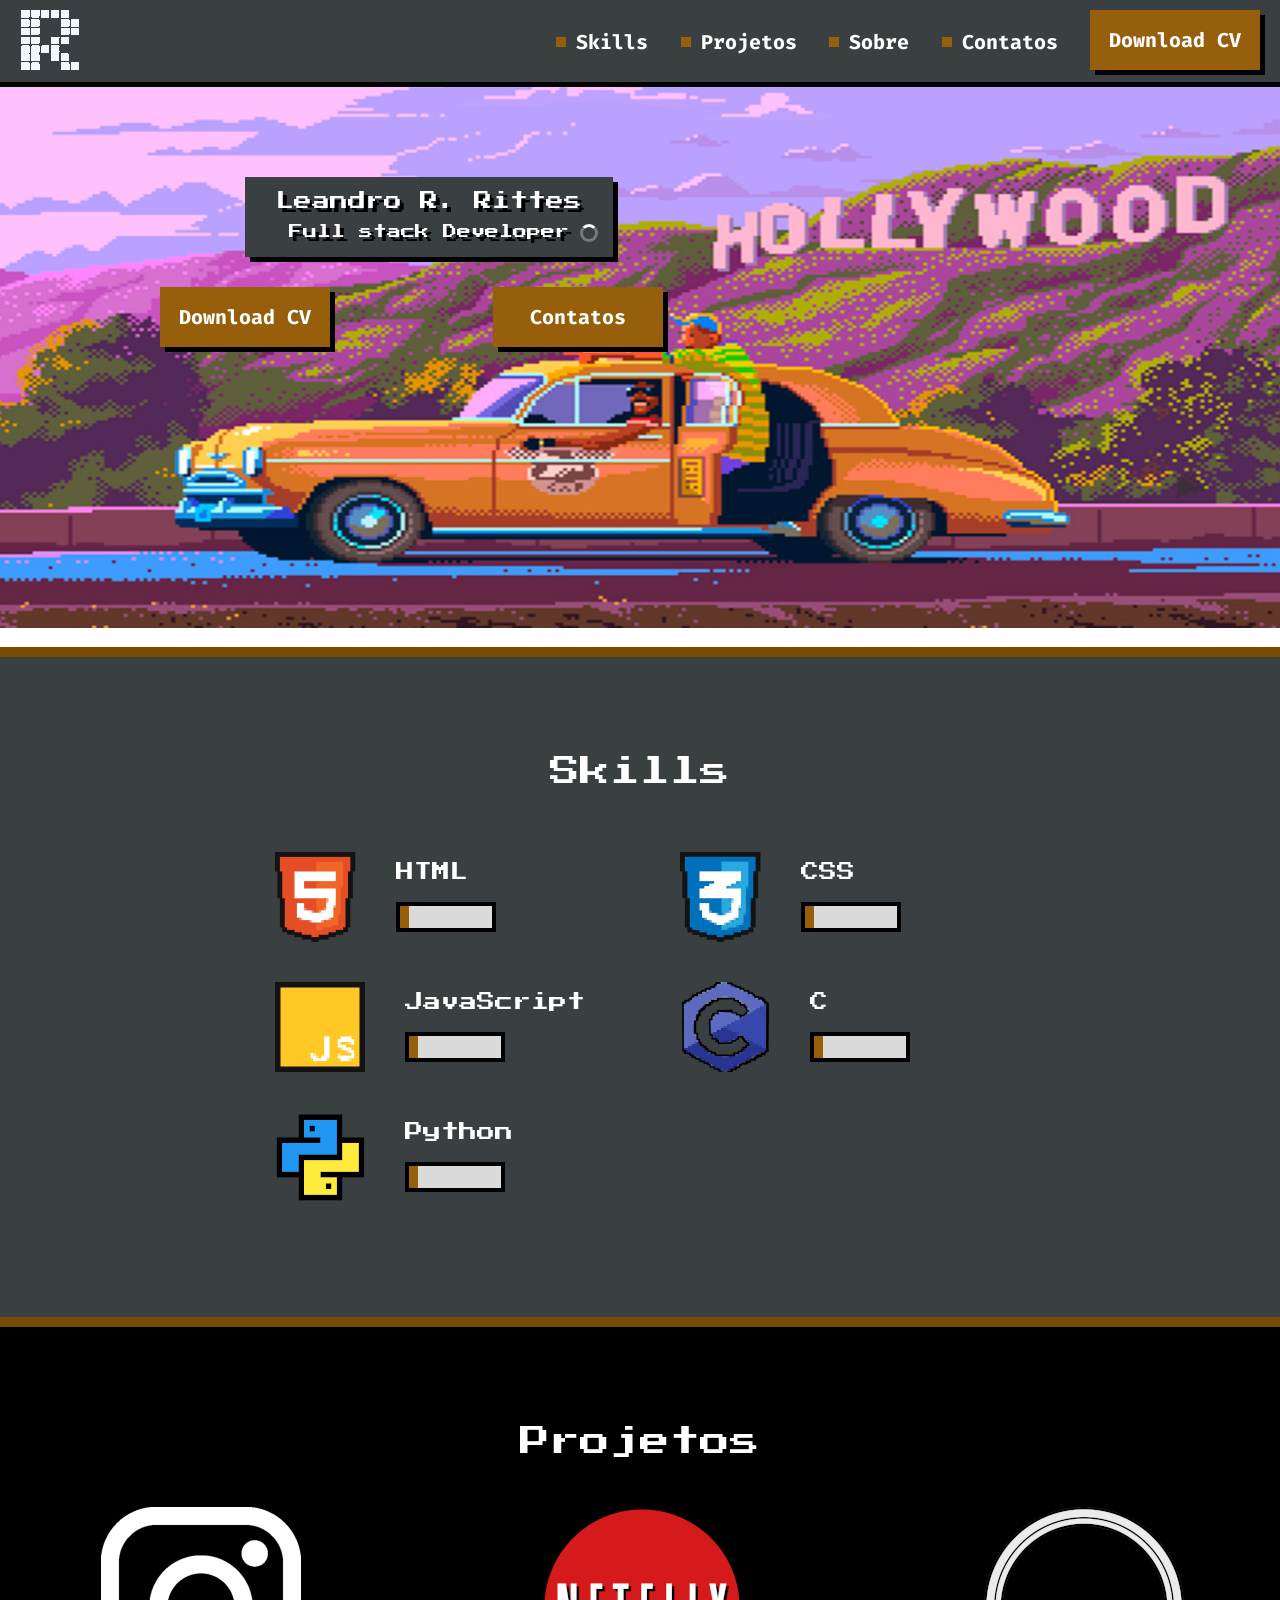
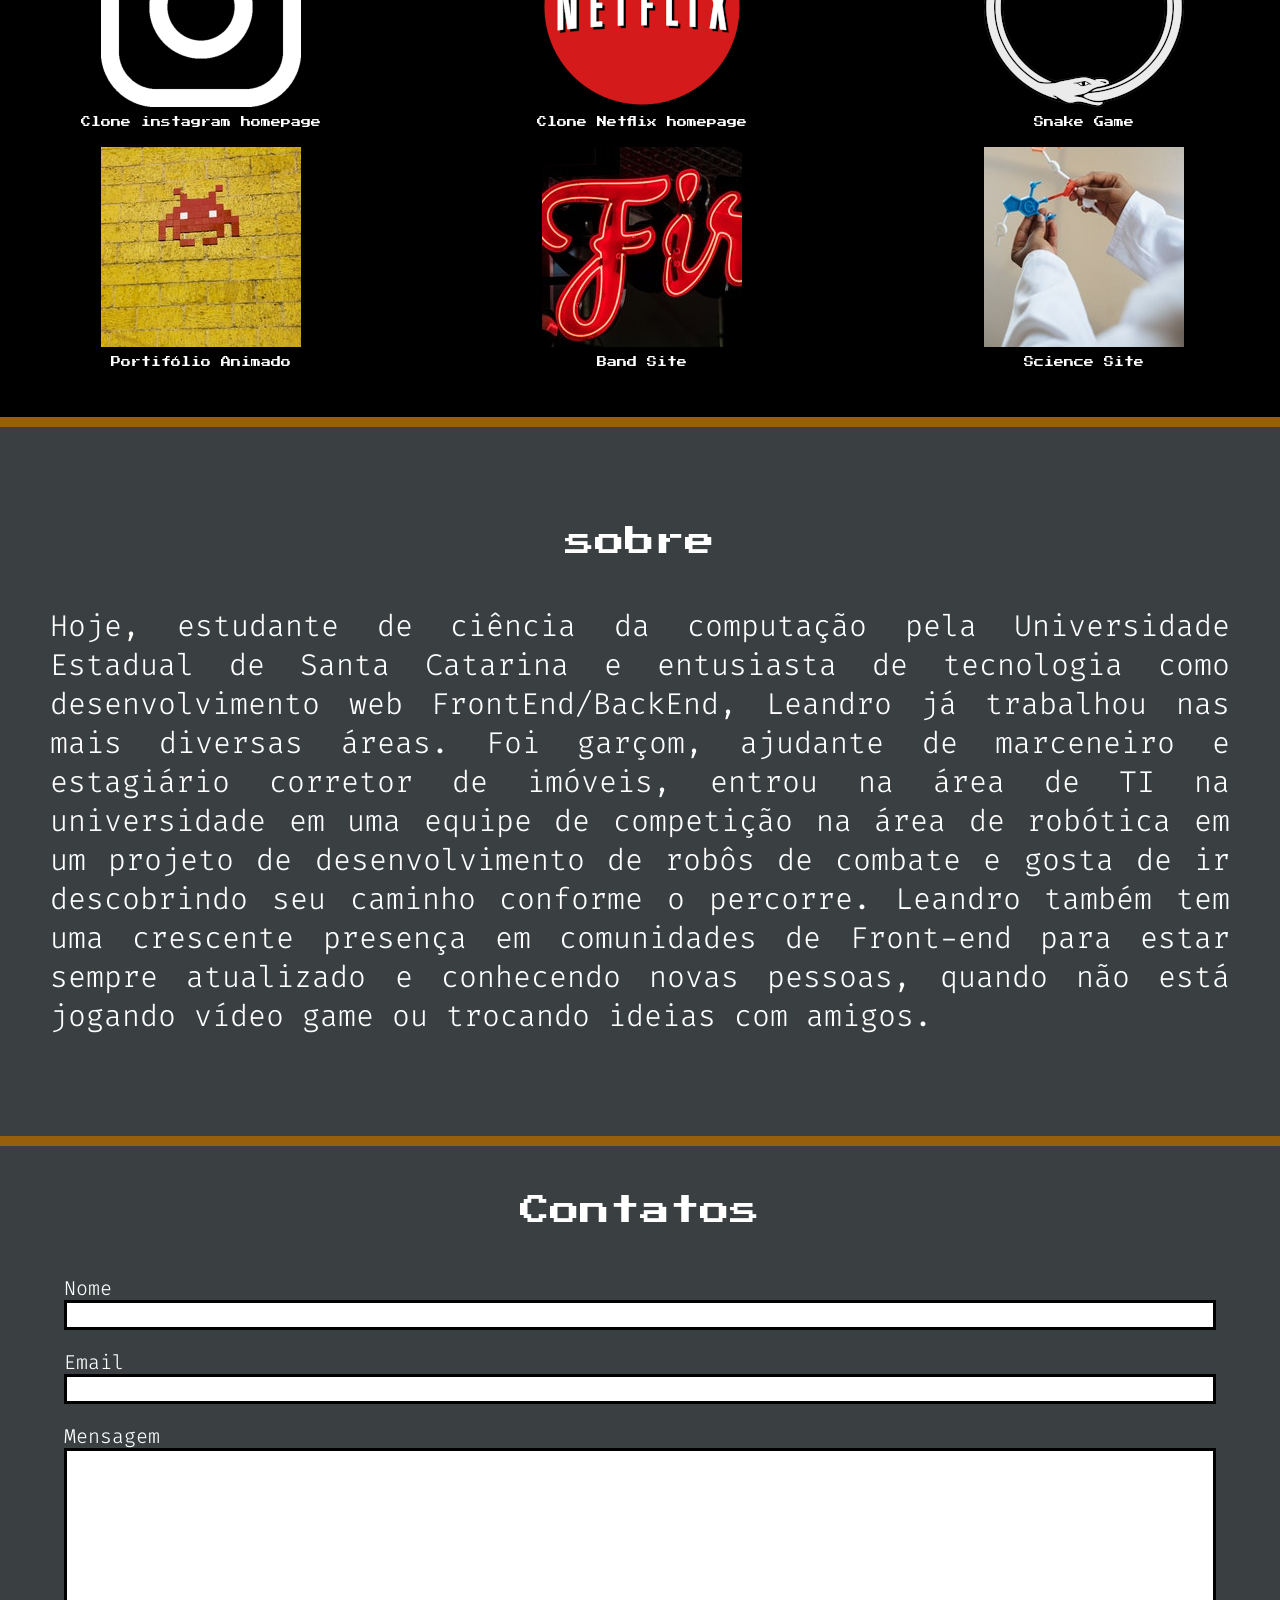
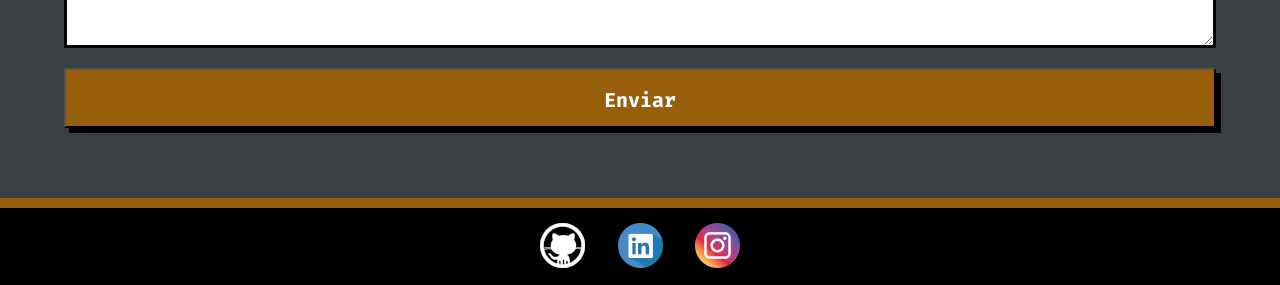
<file: index.html>
<!DOCTYPE html>
<html lang="pr-BR">
<head>
    <meta charset="UTF-8">
    <meta http-equiv="X-UA-Compatible" content="IE=edge">
    <meta name="viewport" content="width=device-width, initial-scale=1.0">
    <link rel="shortcut icon" href="assets/img/favicon.ico" type="image/x-icon">
    <link rel="stylesheet" href="css/reset.css">
    <link rel="stylesheet" href="css/style.css">
    <title>LR Rittes</title>
</head>
<body>
    <header class="header">
        <img src="assets/img/logo-R-60.png" alt="fontes-de-grafite" class="photoH">
        <nav class="navbar">
            <a class="action" id="btn-skills" href="">Skills</a>
            <a class="action" id="btn-proj" href="">Projetos</a>
            <a class="action" id="btn-about" href="">Sobre</a>
            <a class="action" id="btn-contact" href="">Contatos</a>
            <a class="button-uni" href="assets/documents/Curriculo Leandro Ribeiro Rittes.pdf" download="Curriculo Leandro Ribeiro Rittes.pdf" type="application/pdf">Download CV</a>
        </nav>
        <div class="menu-toggle">
            <div class="one"></div>
            <div class="two"></div>
            <div class="three"></div>
        </div>
    </header>
    <main>
        <section id="home">
            <div class="placa">
                <h1>Leandro R. Rittes</h1>
                <h3>Full stack Developer</h3>  
                <div class="loading-spinner"></div>              
            </div>
            
            <div id="button-home" >
                <a class="button-uni" href="assets/documents/Curriculo Leandro Ribeiro Rittes.pdf" download="Curriculo Leandro Ribeiro Rittes.pdf" type="application/pdf">Download CV</a>
                <a class="button-uni" id="btn-contact2" href="">Contatos</a>
            </div>
        </section>
        <section class="section-skills">
            <h2>Skills</h2>
            <div class="box-skills">
                <div>
                    <img src="assets/img/ico_html5.png" alt="logo html" >
                    <div class="name-tec-bar">
                        <h3>HTML</h3>
                        <progress value="10" max="100">Progresso: 10%</progress>
                    </div>                    
                </div>
                <div>
                    <img src="assets/img/ico_css3.png" alt="logo css" >
                    <div class="name-tec-bar">
                        <h3>CSS</h3>
                        <progress value="10" max="100">Progresso: 10%</progress>
                    </div>                    
                </div>
                <div>
                    <img src="assets/img/ico_js.png" alt="logo js" >
                    <div class="name-tec-bar">
                        <h3>JavaScript</h3>
                        <progress value="10" max="100">Progresso: 10%</progress>
                    </div>                    
                </div>
                <div>
                    <img src="assets/img/logo-c-pixel-90.png" alt="" >
                    <div class="name-tec-bar">
                        <h3>C</h3>
                        <progress value="10" max="100">Progresso: 10%</progress>
                    </div>                    
                </div>
                <div>
                    <img src="assets/img/logo-python-90.png" alt="" >
                    <div class="name-tec-bar">
                        <h3>Python</h3>
                        <progress value="10" max="100">Progresso: 10%</progress>
                    </div>                    
                </div>
            </div>
        </section>
        <section class="section-proj">
            <h2>Projetos</h2>
            <div class="proj-wrapper">
                <div class="proj">
                    <a href="https://lrittes.github.io/instagram-homepage/" class="proj-box" target="_self">
                        <img src="assets/img/logo-insta-proj.png" alt="logo instagram clone" class='photo'>
                        <p>Clone instagram homepage</p>
                    </a>
                </div>
                <div class="proj">
                    <a href="https://lrittes.github.io/Clone-Netflix/" class="proj-box" target="_self">
                        <img src="assets/img/logo-netflix-clone.png" alt="logo Netflix clone" class='photo'>
                        <p>Clone Netflix homepage</p>
                    </a>
                </div>
                <div class="proj">
                    <a href="https://lrittes.github.io/Snake-game/" class="proj-box" target="_self">
                        <img src="assets/img/logo-snake-200.png" alt="logo Snake Game" class='photo'>
                        <p>Snake Game</p>
                    </a>
                </div>
                <div class="proj">
                    <a href="https://lrittes.github.io/Portfolio2/" class="proj-box" target="_self">
                        <img src="assets/img/prfa.jpg" alt="logo Portifólio" class='photo'>
                        <p>Portifólio Animado</p>
                    </a>
                </div>
                <div class="proj">
                    <a href="https://lrittes.github.io/Hackthon-callep/" class="proj-box" target="_self">
                        <img src="assets/img/prt.jpg" alt="logo Portifólio" class='photo'>
                        <p>Band Site</p>
                    </a>
                </div>
                <div class="proj">
                    <a href="https://lrittes.github.io/Chuva/" class="proj-box" target="_self">
                        <img src="assets/img/science.jpg" alt="logo Chuva" class='photo'>
                        <p>Science Site</p>
                    </a>
                </div>
            </div>
        </section>
        <section class="about">
            <h2>sobre</h2>
            <p class="description">
                Hoje, estudante de ciência da computação pela Universidade Estadual de Santa Catarina e entusiasta de tecnologia como desenvolvimento web FrontEnd/BackEnd, Leandro já trabalhou nas mais diversas áreas. Foi garçom, ajudante de marceneiro e estagiário corretor de imóveis, entrou na área de TI na universidade em uma equipe de competição na área de robótica em um projeto de desenvolvimento de robôs de combate e gosta de ir descobrindo seu caminho conforme o percorre. Leandro também tem uma crescente presença em comunidades de Front-end para estar sempre atualizado e conhecendo novas pessoas, quando não está jogando vídeo game ou trocando ideias com amigos.
            </p>
        </section>
        <section class="contact" >
            <form class="box-contact" name='Contatos' netlify>
                <legend>Contatos</legend>
                <div>
                    <label for="name">Nome</label>
                    <input class="main-input" type="text" name="name" id="name" required>
                </div>
                <div>
                    <label for="email">Email</label>
                    <input class="main-input" type="email" name="email" id="email" required>
                </div>
                <div>
                    <label for="message">Mensagem</label>
                    <textarea class="main-input -textarea" name="message" id="message" required></textarea>
                </div>
                <div id="button-subm">
                    <input type="submit" class="button-uni" value="Enviar">
                </div>
            </form>
        </section>
    </main>
    <footer class="footer">
        <div class="social-media">
            <a href="https://github.com/LRittes" target="_blank"><img src="assets/img/logo-git-45.png" alt="logo Git Hub"></a>
            <a href="https://www.linkedin.com/in/leandro-rittes" target="_blank"><img src="assets/img/logo-link-45.png" alt="logo linked"></a>
            <a href="https://www.instagram.com/l.rittes/" target="_blank"><img src="assets/img/logo-insta-45.png" alt="logo instagram"></a>
        </div>
    </footer>
    <script src="js/config.js"></script>
</body>
</html>
</file>
<file: css/style.css>
@charset "UTF-8";

@import url('https://fonts.googleapis.com/css2?family=Fira+Code:wght@300;500&family=Press+Start+2P&display=swap');

html {
    font-size: 62.5%;
}

.header {
    display: flex;
    justify-content: space-between;
    background-color: #3A4042;
    border-bottom: 5px solid black;
    padding: 1.0rem 2.0rem;
}

.header .photoH {
    height: 6.0rem;
    width: 6.0rem;
}

.action {
    font-size: 2.0rem;
    font-family: "Fira Code", "sans-serif";
    color: #fff;
    font-weight: bold;
    text-decoration: none;
    margin-right: 3.0rem;
    display: inline-flex;
    align-items: center;
    padding-top: 2.0rem;
    padding-bottom: 2.0rem;
}

.action:hover {
    color: rgb(221, 219, 219);
}

.action::before {
    content: "";
    height: 1.0rem;
    width: 1.0rem;
    background-color: #975F0B;
    margin-right: 1.0rem;
}

.button-uni {
    display: inline-block;
    font-size: 2.0rem;
    font-family: "Fira Code", "sans-serif";
    color: #fff;
    font-weight: bold;
    text-decoration: none;
    background-color: #975F0B;
    height: 6.0rem;
    width: 17.0rem;
    padding-top: .0rem;
    padding-bottom: .0rem;
    line-height: 6.0rem;
    box-shadow: 5px 5px 0 black;
    margin-right: .0rem;
    text-align: center;
    cursor: pointer;
    transition: transform 100ms linear; /*ease-in-out = vai suavisar no começo e no final  */
}

.button-uni:hover {
    background-color: #794a04;
    transform: scale(1.08);
}

.menu-toggle {
    display: none;
}

@media screen and (max-width: 600px) {
    html {
        font-size: 35%;
    }

    .navbar {
        display: none;
        width: 100%;
        height: 100%;
    }
    
    .menu-toggle {
        display: initial;
        width: 4rem;
        height: 3rem;
        margin: 1rem 3rem;   
        cursor: pointer;     
    }

    .one, .two, .three {
        background-color: #fff;
        height: .5rem;
        width: 100%;
        margin: .6rem auto;
        transition-duration: 300ms;
    }

    /* Fullscreem */

    .header.on .photoH {
        display: none;
    }

    .header.on {
        position: absolute;
        left: 0;
        top: 0;
        height: 100vh;
        width: 100vw;
        
        z-index: 11;
    }

    .header.on .navbar {
        display: flex;
        flex-direction: column;
        align-items: center;
        margin-top: 10vh;
        height: 90vh;
    }

    .header.on .navbar .action {
        border: none;
        border-bottom: 1px solid rgba(105, 77, 77, 0.171);
        height: 15vh;
        padding: 0.7rem 2.4rem;
        font-family: "Quicksand";
        font-weight: 500;
        font-size: 4rem;
        color: #725C5C;
        text-decoration: none;
        color: #fff;
        transition: background 150ms;
        transition-duration: 500ms;
    }
    
    .action::before {
        content: none;
    }

    .header.on .navbar .action {
        border-bottom: 1px solid #975f0b3b;
    }

    .header.on .menu-toggle {
        position: absolute;
        top: .5rem;
        right: .5rem;
    }

    .header.on .menu-toggle .one {
        transform: rotate(45deg) translate(1.5rem, 1.2rem);
    }

    .header.on .menu-toggle .two {
        opacity: 0;
    }

    .header.on .menu-toggle .three {
        transform: rotate(-45deg) translate(.2rem, -.1rem);
    }
}

#home {
    background-image: url(../assets/img/banner-1349.jpg);
    background-repeat: no-repeat;
    background-size: 100%;
    border-bottom: 1.0rem solid #794a04;
}

#home .button-uni {
    margin-bottom: 30rem;
}

.placa {
    display: inline-block;
    background-color: #3A4042;
    padding: 1.5rem 1.5rem;
    margin-top: 9.0rem;
    margin-left: 24.5rem;
    box-shadow: 5px 5px 0 black;
    text-align: center;
}

.placa h1 {
    font-family: 'Press Start 2P', cursive;
    font-size: 1.8rem;
    padding-bottom: 1.5rem;
    color: white;
    text-shadow: 4px 4px 0 black;
}

.placa h3 {
    font-family: 'Press Start 2P', cursive;
    font-size: 1.4rem;
    color: white;
    text-shadow: 4px 4px 0 black;
}

.loading-spinner {
    margin-top: -1.5rem;
    margin-left: 32.0rem;
    height: .1rem;
    width: .1rem;
    padding: .6rem;
    border: .3rem solid rgba(255, 255, 255, 0.3);
    border-radius: 50%;
    border-top-color: #fff;
    animation: 1s spin infinite ease-in-out;
}

@keyframes spin {
    to {
        transform: rotate(360deg);
    }
}

@media screen and (max-width: 700px) {
    #home .button-uni {
        margin-bottom: 2rem;
    }

    .placa {
        margin-left: 10rem;
    }
}

#button-home .button-uni {
    display: inline-block;
    margin-left: 16.0rem;
    margin-top: 3.0rem;
}

.section-skills {
    padding-top: 5.0rem;
    padding-bottom: 10.0rem;
    width: 100%;
    border-bottom: 1.0rem solid #794a04;
    background-color: #3A4042;
}

.section-skills h2 {
    font-family: 'Press Start 2P', cursive;
    font-size: 3.0rem;
    color: white;
    text-align: center;
    padding: 5.0rem 0;
}

.box-skills {
    display: grid;
    grid-template-columns: repeat(auto-fit, minmax(30.0rem, 1fr));
    max-width: 80.0rem;
    margin: 0 auto;
    grid-gap: 1.0rem;
}

.box-skills div {
    display: flex;
    margin-left: 2.0rem;
    padding: 1.5rem;
}

.box-skills div .name-tec-bar {
    display: flex;
    flex-direction: column;
    justify-content: space-around;
    padding: 0;
}

.box-skills h3 {
    font-family: 'Press Start 2P', cursive;
    font-size: 1.8rem;
    color: white;
    margin-left: 2.0rem;
}

.box-skills progress {
    box-sizing: border-box;
    height: 3.0rem;
    margin-left: 2.0rem;
    border: .4rem solid #000;
    -webkit-appearance: none;
}

::-webkit-progress-bar{
    background-color: rgb(219, 218, 218);
}

::-webkit-progress-value {
    background-color: #975F0B;
}

.section-proj {
    padding-top: 5.0rem;
    padding-bottom: 5.0rem;
    width: 100%;
    background-color: #000;
    border-bottom: 1.0rem solid #975F0B;
    text-align: center;
}

.section-proj .proj-wrapper {
    display: grid;
    grid-template-columns: repeat(auto-fit, minmax(30.0rem, 1fr));
    grid-row-gap: 2.0rem;
    grid-column-gap: 5.0rem;
    margin-left: .5rem;
}

.section-proj .proj .proj-box {
    text-decoration: none;
    display: flex;
    flex-direction: column;
    align-items: center;
    
}

.photo {
    object-fit: cover;
}

.section-proj .proj p {
    display: inline-block;
    font-family: 'Press Start 2P', cursive;
    font-size: 1.0rem;
    margin-top: 1.0rem;
    color: #fff;
}

.section-proj h2 {
    font-family: 'Press Start 2P', cursive;
    font-size: 3.0rem;
    color: white;
    padding: 5.0rem 0;
}

.about {
    padding-top: 5.0rem;
    padding-bottom: 10.0rem;
    width: 100%;
    background-color: #3A4042;
    border-bottom: 1.0rem solid #975F0B;
    text-align: center;
}

.about h2 {
    font-family: 'Press Start 2P', cursive;
    font-size: 3.0rem;
    color: white;
    padding: 5.0rem 0;
}

.description {
    margin: 0 5.0rem;
    color: #fff;
    font-family: 'Fira code', Verdana, Geneva, Tahoma, sans-serif;
    font-weight: 300;
    font-size: 3.0rem;
    line-height: 1.3;
    text-align: justify;
}

.contact {
    background-color: #3A4042;
    display: flex;
    justify-content: center;
    align-content: center;
    border-bottom: 1.0rem solid #975F0B;
    padding-top: 5.0rem;
    padding-bottom: 5.0rem;
    width: 100%;
}

.contact .box-contact {
    width: 90%;
}

.contact .box-contact div {
    margin-bottom: 2.0rem;
    
}

.contact .box-contact legend {
    font-family: 'Press Start 2P', cursive;
    font-size: 3.0rem;
    color: white;
    padding-bottom: 5.0rem;
    text-align: center;
}

.contact .box-contact div label {
    font-family: 'Fira code';
    color: #fff;
    font-weight: 300;
    font-size: 2.0rem;
    line-height: 1.2;
    margin-bottom: 1.0rem;
}

.contact .box-contact div .main-input {
    display: block;
    box-sizing: border-box;
    width: 100%;
    height: 3rem;
    font-size: 2.0rem;
    padding-left: .5rem;
    padding-right: .5rem;
    background-color: #fff;
    border: .3rem solid #000;
}

.contact .box-contact div .main-input.-textarea {
    height: 20.0rem;
}

.contact .box-contact #button-subm .button-uni {
    width: 100%;
}

.contact .box-contact #button-subm .button-uni:hover {
    transform: scale(1.02);
}

.footer {
    background-color: #000;
    display: flex;
    justify-content: center;
}

.footer .social-media {
    width: 20.0rem;
    margin: 15px 0;
    display: flex;
    justify-content: space-between;
    object-fit: cover;
}
</file>
